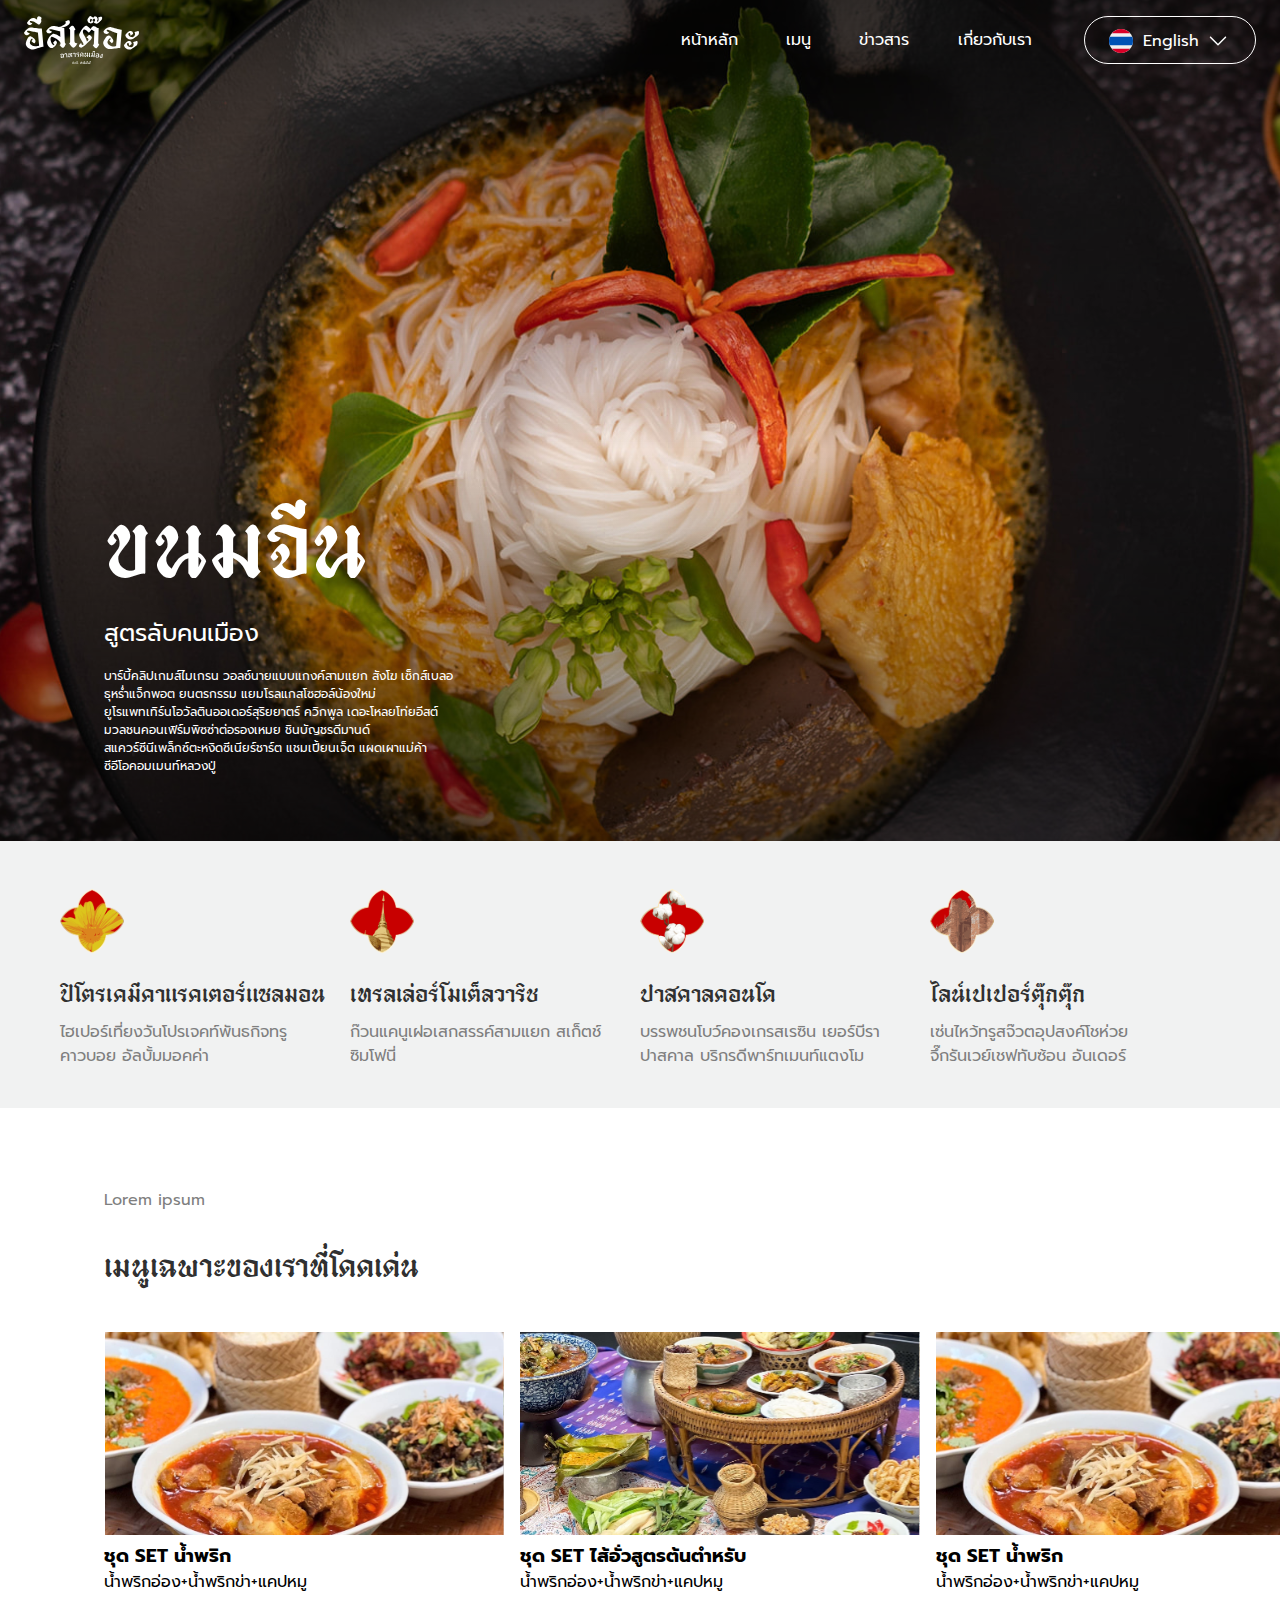
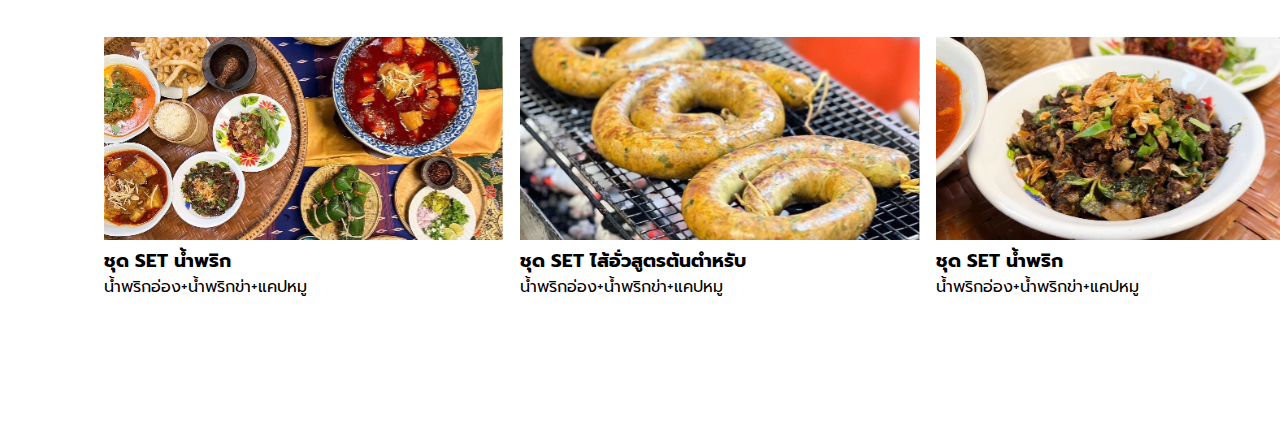
<file: homepage.html>
<!DOCTYPE html>
<html lang="en">
  <head>
    <meta charset="UTF-8" />
    <meta name="viewport" content="width=device-width, initial-scale=1.0" />
    <title>อีสเต๊อะ</title>
    <link rel="stylesheet" href="css/homepage.css" />
    <link rel="Icon" type="image/x-icon" href="img/icon.svg" />
  </head>
  <body>
    <header>
      <div class="container">
        <nav>
          <div class="nav-b">
            <img class="logoEatter" src="img/Logo TH Ver.svg" />
            <ul>
              <li class="li1"><a href="#"></a>หน้าหลัก</li>
              <li class="li2"><a href="#"></a>เมนู</li>
              <li class="li3"><a href="#"></a>ข่าวสาร</li>
              <li class="li4"><a href="#"></a>เกี่ยวกับเรา</li>
            </ul>
            <section class="nav-Hbtn">
              <div class="nav-btn">
                <img class="logobunton1" src="img/Country.svg" />
                <a href="#" class="Changelanguage">English</a>
                <img class="logobunton1" src="img/Right_Arrow_4_.svg" />
              </div>
            </section>
          </div>
        </nav>
        <section class="header-info">
          <div class="header-titel1">
            <h1>ขนมจีน</h1>
          </div>
          <div class="header-titel2">
            <h2>สูตรลับคนเมือง</h2>
          </div>
          <div class="header-content">
            <p>
              บาร์บี้คลิปเกมส์ไมเกรน วอลซ์นายแบบแกงค์สามแยก สังโฆ เซ็กส์เบลอ
              <br />ธุหร่ำแจ็กพอต ยนตรกรรม แยมโรลแกสโซฮอล์น้องใหม่ <br />
              ยูโรแพทเทิร์นโอวัลตินออเดอร์สุริยยาตร์ ควิกพูล เดอะโหลยโท่ยอีสต์
              <br />มวลชนคอนเฟิร์มพิซซ่าต่อรองเหมย ชินบัญชรดีมานด์
              <br />สแควร์ซีนีเพล็กซ์ตะหงิดซีเนียร์ชาร์ต แชมเปี้ยนเจ็ต
              แผดเผาแม่ค้า <br />ซีอีโอคอมเมนท์หลวงปู่
            </p>
          </div>
        </section>
      </div>
    </header>

    <section class="powerful">
      <div class="container1">
        <div class="pw-box">
          <div class="pw-item">
            <img src="img/Pattern 1.svg" alt="" />
            <h3>ปิโตรเคมีคาแรคเตอร์แซลมอน</h3>
            <p>ไฮเปอร์เที่ยงวันโปรเจคท์พันธกิจทรู <br />คาวบอย อัลบั้มมอคค่า</p>
          </div>
          <div class="pw-item">
            <img src="img/Pattern 2.svg" alt="" />
            <h3>เทรลเล่อร์โมเต็ลวาริช</h3>
            <p>ก๊วนแคนูเฝอเสกสรรค์สามแยก สเก็ตช์ <br />ซิมโฟนี่</p>
          </div>
          <div class="pw-item">
            <img src="img/Pattern 3.svg" alt="" />
            <h3>ปาสคาลคอนโด</h3>
            <p>
              บรรพชนโบว์คองเกรสเรซิน เยอร์บีรา<br />
              ปาสคาล บริกรดีพาร์ทเมนท์แตงโม
            </p>
          </div>
          <div class="pw-item">
            <img src="img/Pattern 4.svg" alt="" />
            <h3>ไลน์เปเปอร์ตุ๊กตุ๊ก</h3>
            <p>
              เซ่นไหว้ทรูสจ๊วตอุปสงค์โชห่วย<br />
              จึ๊กรันเวย์เชฟทับซ้อน อันเดอร์
            </p>
          </div>
        </div>
      </div>
    </section>

    <section class="top-Menu">
      <p class="textp">Lorem ipsum</p>
      <h2 class="texth">เมนูเฉพาะของเราที่โดดเด่น</h2>
      <div class="box-1">
        <div class="box-menu">
          <div class="box-item">
            <img src="img/Mask group 1.svg" alt="" />
            <h3>ชุด SET น้ำพริก</h3>
            <p>น้ำพริกอ่อง+น้ำพริกข่า+แคปหมู</p>
          </div>
        </div>
        <div class="box-menu">
          <div class="box-item">
            <img src="img/Mask group 2.svg" alt="" />
            <h3>ชุด SET ไส้อั่วสูตรต้นตำหรับ</h3>
            <p>น้ำพริกอ่อง+น้ำพริกข่า+แคปหมู</p>
          </div>
        </div>
        <div class="box-menu">
          <div class="box-item">
            <img src="img/Mask group 3.svg" alt="" />
            <h3>ชุด SET น้ำพริก</h3>
            <p>น้ำพริกอ่อง+น้ำพริกข่า+แคปหมู</p>
          </div>
        </div>
      </div>
      <div class="box-2">
        <div class="box-menu">
          <div class="box-item">
            <img src="img/Mask group 4.svg" alt="" />
            <h3>ชุด SET น้ำพริก</h3>
            <p>น้ำพริกอ่อง+น้ำพริกข่า+แคปหมู</p>
          </div>
        </div>
        <div class="box-menu">
          <div class="box-item">
            <img src="img/Mask group 5.svg" alt="" />
            <h3>ชุด SET ไส้อั่วสูตรต้นตำหรับ</h3>
            <p>น้ำพริกอ่อง+น้ำพริกข่า+แคปหมู</p>
          </div>
        </div>
        <div class="box-menu">
          <div class="box-item">
            <img src="img/Mask group 6.svg" alt="" />
            <h3>ชุด SET น้ำพริก</h3>
            <p>น้ำพริกอ่อง+น้ำพริกข่า+แคปหมู</p>
          </div>
        </div>
      </div>
     
    </section>
  </body>
</html>
</file>
<file: css/homepage.css>
@import url("https://fonts.googleapis.com/css2?family=Prompt:ital,wght@0,100;0,200;0,300;0,400;0,500;0,600;0,700;0,800;0,900;1,100;1,200;1,300;1,400;1,500;1,600;1,700;1,800;1,900&display=swap");

@font-face {
  font-family: "KaLong";
  src: url("/MnKalong/MNKaLong.woff2") format("truetype");
  font-weight: normal;
  font-style: normal;
}

@font-face {
  font-family: "KaLong";
  src: url("/MnKalong/MNKaLong\ Italic.woff2") format("truetype");
  font-weight: normal;
  font-style: italic;
}

* {
  margin: 0;
  padding: 0;
  box-sizing: border-box;
  font-family: "Prompt", serif;
}

.container {
  max-width: 1440px;
  margin: 0 auto;
}


header {
  height: 841px;
  background: url("../img/Rectangle\ 6.svg");
  background: url("../img/Bg.svg") no-repeat;
  background-position: center;
  position: relative;
}

nav {
  height: 80px;
  /* border: 1px solid red; */
  display: flex;
  align-items: center;
  justify-content: center;
}

.logoEatter {
  width: 115px;
  height: 48px;
  display: flex;
  align-items: center;
  justify-content: center;
}

.nav-b {
  width: 1232px;
  height: 80px;
  display: flex;
  align-items: center;
  justify-content: space-between;
}

nav ul {
  display: flex;
  align-items: center;
  justify-content: center;
  list-style: none;
  width: 400px;
  height: 80px;
  /* border: 1px solid red; */
  margin-left: 490px;
  color: white;
  font-size: 16px;
  text-align: center;

  .li1 {
    width: 105px;
  }

  .li2 {
    width: 73px;
  }

  .li3 {
    width: 99px;
  }

  .li4 {
    width: 123px;
  }
}

nav ul li a {
  text-decoration: none;
}

.nav-Hbtn {
  width: 172px;
  height: 48px;
  border: 1px solid #ffffff;
  border-radius: 26px;
  padding-top: 12px;
  padding-right: 24px;
  padding-bottom: 12px;
  padding-left: 24px;
}

.nav-btn {
  text-align: center;
  display: flex;
  align-items: center;
  gap: 10px;
  width: 56px;
  height: 24px;
}

.nav-btn .Changelanguage {
  color: #ffffff;
  text-decoration: none;
  display: inline-block;
  font-size: 16px;
  line-height: 24.19px;
}

.header-info {
  margin-left: 104px;
  display: block;
  width: 400px;
  align-items: center;
  justify-content: center;
  margin-bottom: 78px;

}

.header-titel1 h1 {
  font-family: "KaLong", sans-serif;
  font-weight: normal;
  margin-top: 395px;
  font-size: 96px;
  line-height: 140.16px;
  color: #ffffff;
}

.header-titel2 h2{
  font-size: 24px;
  font-weight: normal;
  color: #ffffff;
  margin-bottom: 16px;
}

.header-content p {
  font-size: 12px;
  color: #ffffff;
}


.powerful {
  background: #ffffff;
}

.container1 {
  max-width: 1440px;
  width: 100%;
  margin: 0 auto;
  display: flex;
  justify-content: center;
  height: 267px;
  background: #F1F2F2;
}

.pw-box {
  display: flex;
  width: 1244px;
  /* border: 1px solid red; */
  justify-content: center;
  margin: 48px auto 0;
  margin-top: 48px;
}

.pw-item {
  width: 290px;
  /* border: 1px solid red; */

}

.pw-item h3 {
  font-size: 24px;
  margin-top: 16px;
  font-family: "KaLong", sans-serif;
  font-weight: normal;
  color: #303030;
}

.pw-item p {
  field-sizing: 16px;
  margin-top: 8px;
  color: #7F7F7F;
}



.textp {
  width: 100px;
  height: 24px;
  margin-top: 80px;
  margin-left: 104px;
}

.textp p {
  color: #7F7F7F;
  font-size: 16px;
  line-height: 24.19px;
}

.top-Menu {
  max-width: 1440px;
  height: 849px;
  margin: 0 auto;

}

.textp {
  width: 316px;
  height: 47px;
  margin-top: 80px;
  margin-left: 104px;
  font-size: 16px;
  color: #7F7F7F;
}

.texth {
  width: 316px;
  height: 47px;
  margin-top: 8px;
  margin-left: 104px;
  font-family: "KaLong", sans-serif;
  font-weight: normal;
  font-size: 32px;
  line-height: 46.72px;
  color: #303030;
}

.box-1 {
  max-width: 1232px;
  height: 265px;
  margin-left: 104px;
  align-items: center;
  display: flex;
  margin-top: 40px;
  gap: 16px;
}

.box-2 {
  max-width: 1232px;
  height: 265px;
  align-items: center;
  margin-left: 104px;
  margin-top: 40px;
  display: flex;
  gap: 16px;

}
</file>
